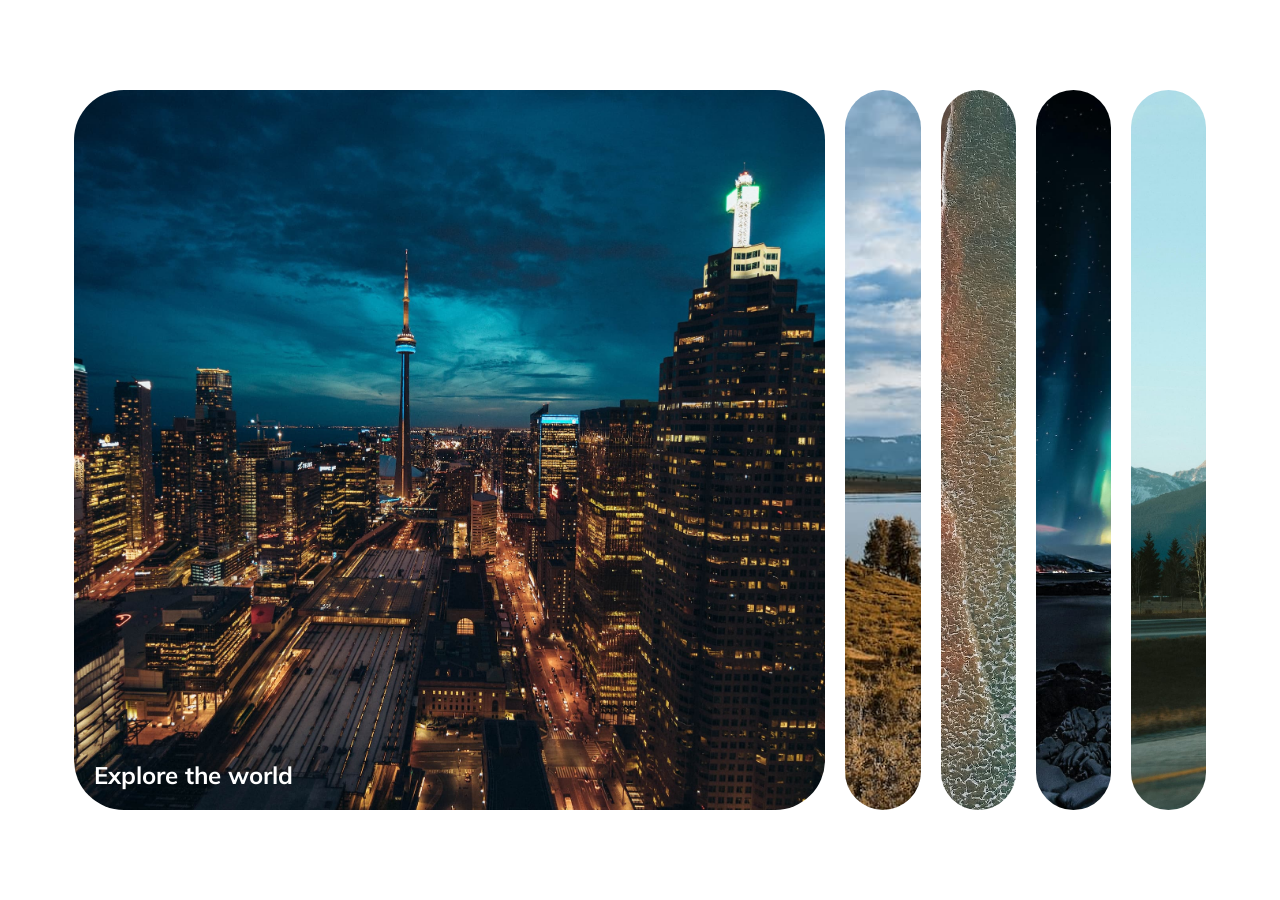
<file: project1_expanding-cards/index.html>
<!DOCTYPE html>
<html lang="en">
<head>
    <meta charset="UTF-8">
    <meta http-equiv="X-UA-Compatible" content="IE=edge">
    <meta name="viewport" content="width=device-width, initial-scale=1.0">
    <!-- <link rel="stylesheet" href="https://cdnjs.cloudflare.com/ajax/libs/font-awesome/6.7.2/css/all.min.css" integrity="sha512-Evv84Mr4kqVGRNSgIGL/F/aIDqQb7xQ2vcrdIwxfjThSH8CSR7PBEakCr51Ck+w+/U6swU2Im1vVX0SVk9ABhg==" crossorigin="anonymous" referrerpolicy="no-referrer" /> -->
    <link rel="stylesheet" href="styles.css">
    <title>Expanding cards</title>
</head>
<body>
    <div class="container">
        
        <div class="panel active" style="background-image: url(./image_assets/explore-the-world.jpg);">
            <h3>Explore the world</h3>
        </div>

        <div class="panel" style="background-image: url(./image_assets/wild-lands.jpg)">
            <h3>Wild Lands</h3>
        </div>

        <div class="panel" style="background-image: url(./image_assets/sunny-beach.jpg)">
            <h3>Suny Beach</h3>
        </div>

        <div class="panel" style="background-image: url(./image_assets/city-of-winter.jpg)">
            <h3>City of Winter</h3>
        </div>

        <div class="panel" style="background-image: url(./image_assets/mountains.jpg)">
            <h3>Mountains</h3>
        </div>

    </div>


    <script src="script.js"></script>
</body>
</html>
</file>
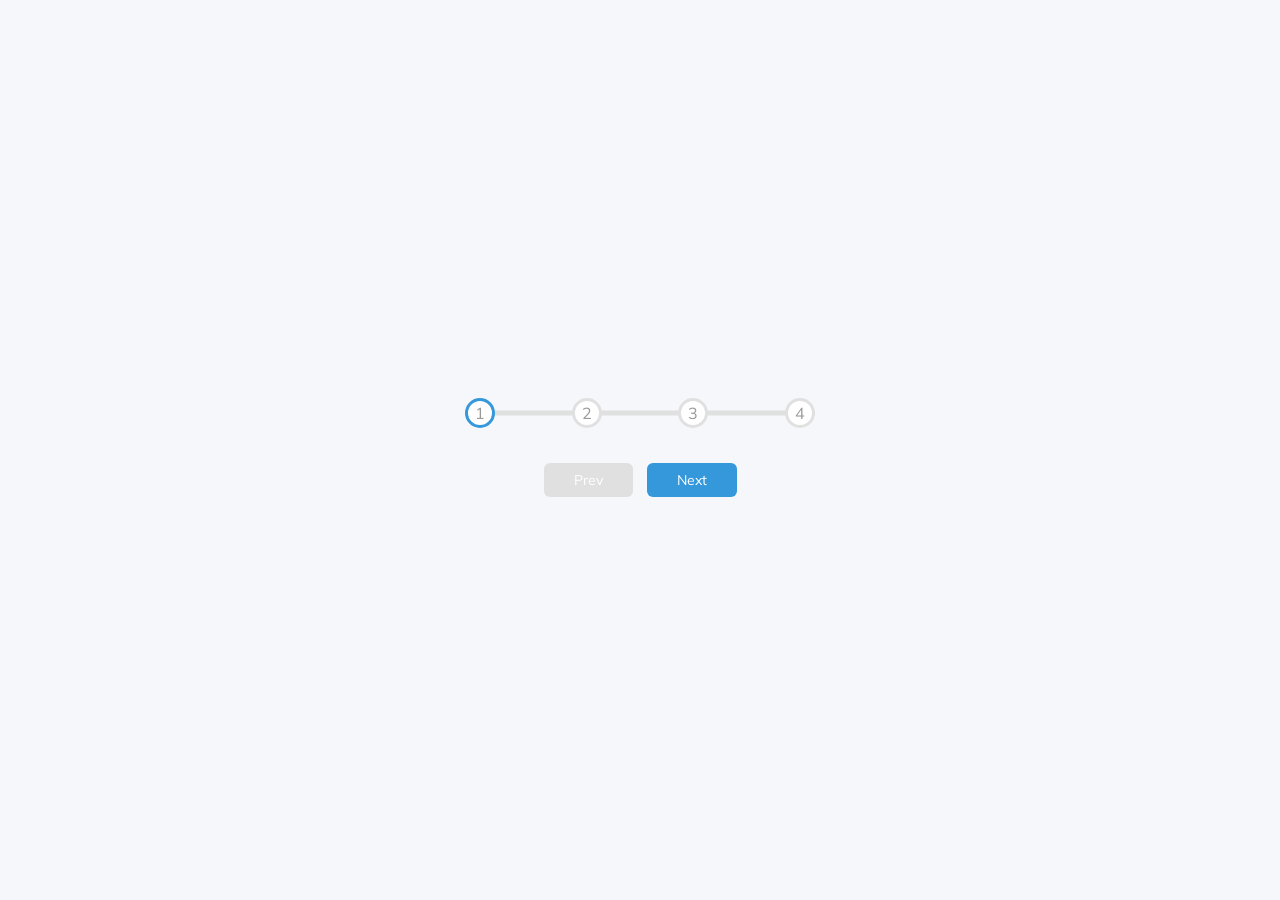
<file: project2_progress-steps/index.html>
<!DOCTYPE html>
<html lang="en">
<head>
    <meta charset="UTF-8">
    <meta http-equiv="X-UA-Compatible" content="IE=edge">
    <meta name="viewport" content="width=device-width, initial-scale=1.0">
    <!-- <link rel="stylesheet" href="https://cdnjs.cloudflare.com/ajax/libs/font-awesome/6.7.2/css/all.min.css" integrity="sha512-Evv84Mr4kqVGRNSgIGL/F/aIDqQb7xQ2vcrdIwxfjThSH8CSR7PBEakCr51Ck+w+/U6swU2Im1vVX0SVk9ABhg==" crossorigin="anonymous" referrerpolicy="no-referrer" /> -->
    <link rel="stylesheet" href="styles.css">
    <title>Progress Steps</title>
</head>
<body>
    <div class="container">
        <div class="progress-container">
            <div class="progress-line"></div>
            <div class="circle active">1</div>
            <div class="circle">2</div>
            <div class="circle">3</div>
            <div class="circle">4</div>
        </div>
        <button class="btn" id="prev" disabled>Prev</button>
        <button class="btn" id="next">Next</button>
    </div>

    <script src="script.js"></script>
</body>
</html>
</file>
<file: project1_expanding-cards/styles.css>
@import url('https://fonts.googleapis.com/css?family=Muli&display=swap');

* {
    box-sizing: border-box;
}

body {
    font-family: 'Muli', sans-serif;
    display: flex;
    align-items: center;
    justify-content: center;
    height: 100vh;
    overflow: hidden;
    margin: 0;
}

.container {
    display: flex;
    width: 90vw;
}

.panel {
    height: 80vh;
    background-position: center;
    background-size: cover;
    background-repeat: no-repeat;
    border-radius: 3.125rem;
    color: #fff;
    cursor: pointer;
    flex: 1;
    margin: 10px;
    position: relative;
    transition: flex 0.7s ease-in;
}

.panel h3 {
    font-size: 1.5rem;
    position: absolute;
    bottom: 1.25rem;
    left: 1.25rem;
    margin: 0;
    opacity: 0;
}

.panel.active {
    flex: 10;
}

.panel.active h3 {
    opacity: 1;
    transition: opacity 0.3s ease-in 0.4s;
}

@media(max-width: 480px) {
    .container {
        width: 100vw;
    }

    .panel:nth-of-type(4), .panel:nth-of-type(5) {
        display: none;
    }
}
</file>
<file: project2_progress-steps/styles.css>
@import url('https://fonts.googleapis.com/css?family=Muli&display=swap');

* {
    box-sizing: border-box;
}

:root {
    --line-border-fill: #3498db;
    --line-border-empty: #e0e0e0;
}

body {
    background: #f6f7fb;
    font-family: 'Muli', sans-serif;
    display: flex;
    align-items: center;
    justify-content: center;
    height: 100vh;
    overflow: hidden;
    margin: 0;
}

.container {
    text-align: center;
}

.progress-container {
    display: flex;
    justify-content: space-between;
    margin-bottom: 30px;
    position: relative;
    max-width: 100%;
    width: 350px;
}

.progress-line {
    height: 4px;
    width: 0%;
    background-color: var(--line-border-fill);
    position: absolute;
    top: 50%;
    transform: translateY(-50%);
    transition: 0.4s ease;
    z-index: -1;
}

.progress-container::before {
    content: '';
    height: 5px;
    width: 100%;
    background-color: var(--line-border-empty);
    position: absolute;
    top: 50%;
    transform: translateY(-50%);
    z-index: -2;
}

.circle {
    background-color: #fff;
    color: #999;
    width: 30px;
    aspect-ratio: 1;
    border: 3px solid var(--line-border-empty);
    border-radius: 50%;
    display: flex;
    align-items: center;
    justify-content: center;
    transition: 0.4s ease;
}

.circle.active {
    border-color: var(--line-border-fill);
}

.btn {
    background: var(--line-border-fill);
    color: #fff;
    font-size: 14px;
    font-family: inherit;
    padding: 8px 30px;
    margin: 5px;
    border-radius: 6px;
    border: 0;
    cursor: pointer;
}

.btn:active {
    transform: scale(0.98);
}

.btn:focus {
    outline: 0;
}

.btn:disabled {
    background: var(--line-border-empty);
    cursor: not-allowed;
}
</file>
